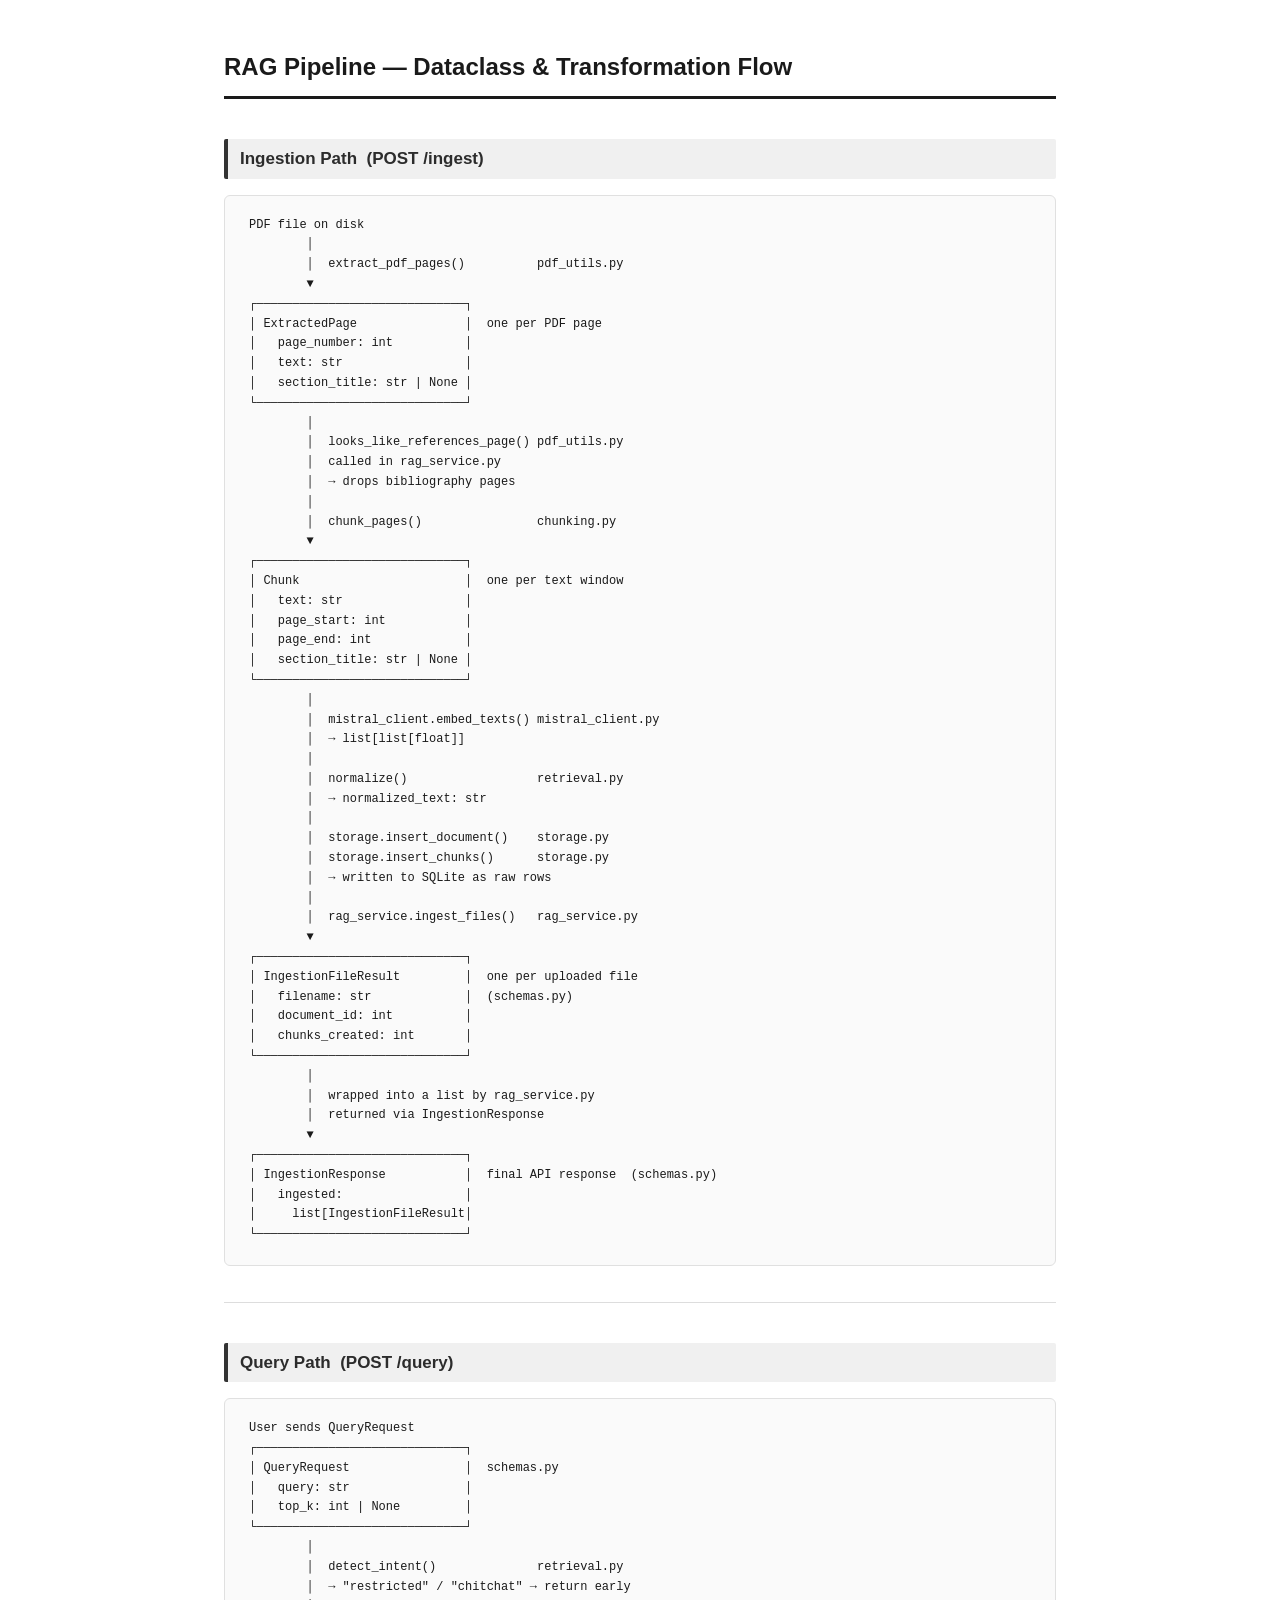
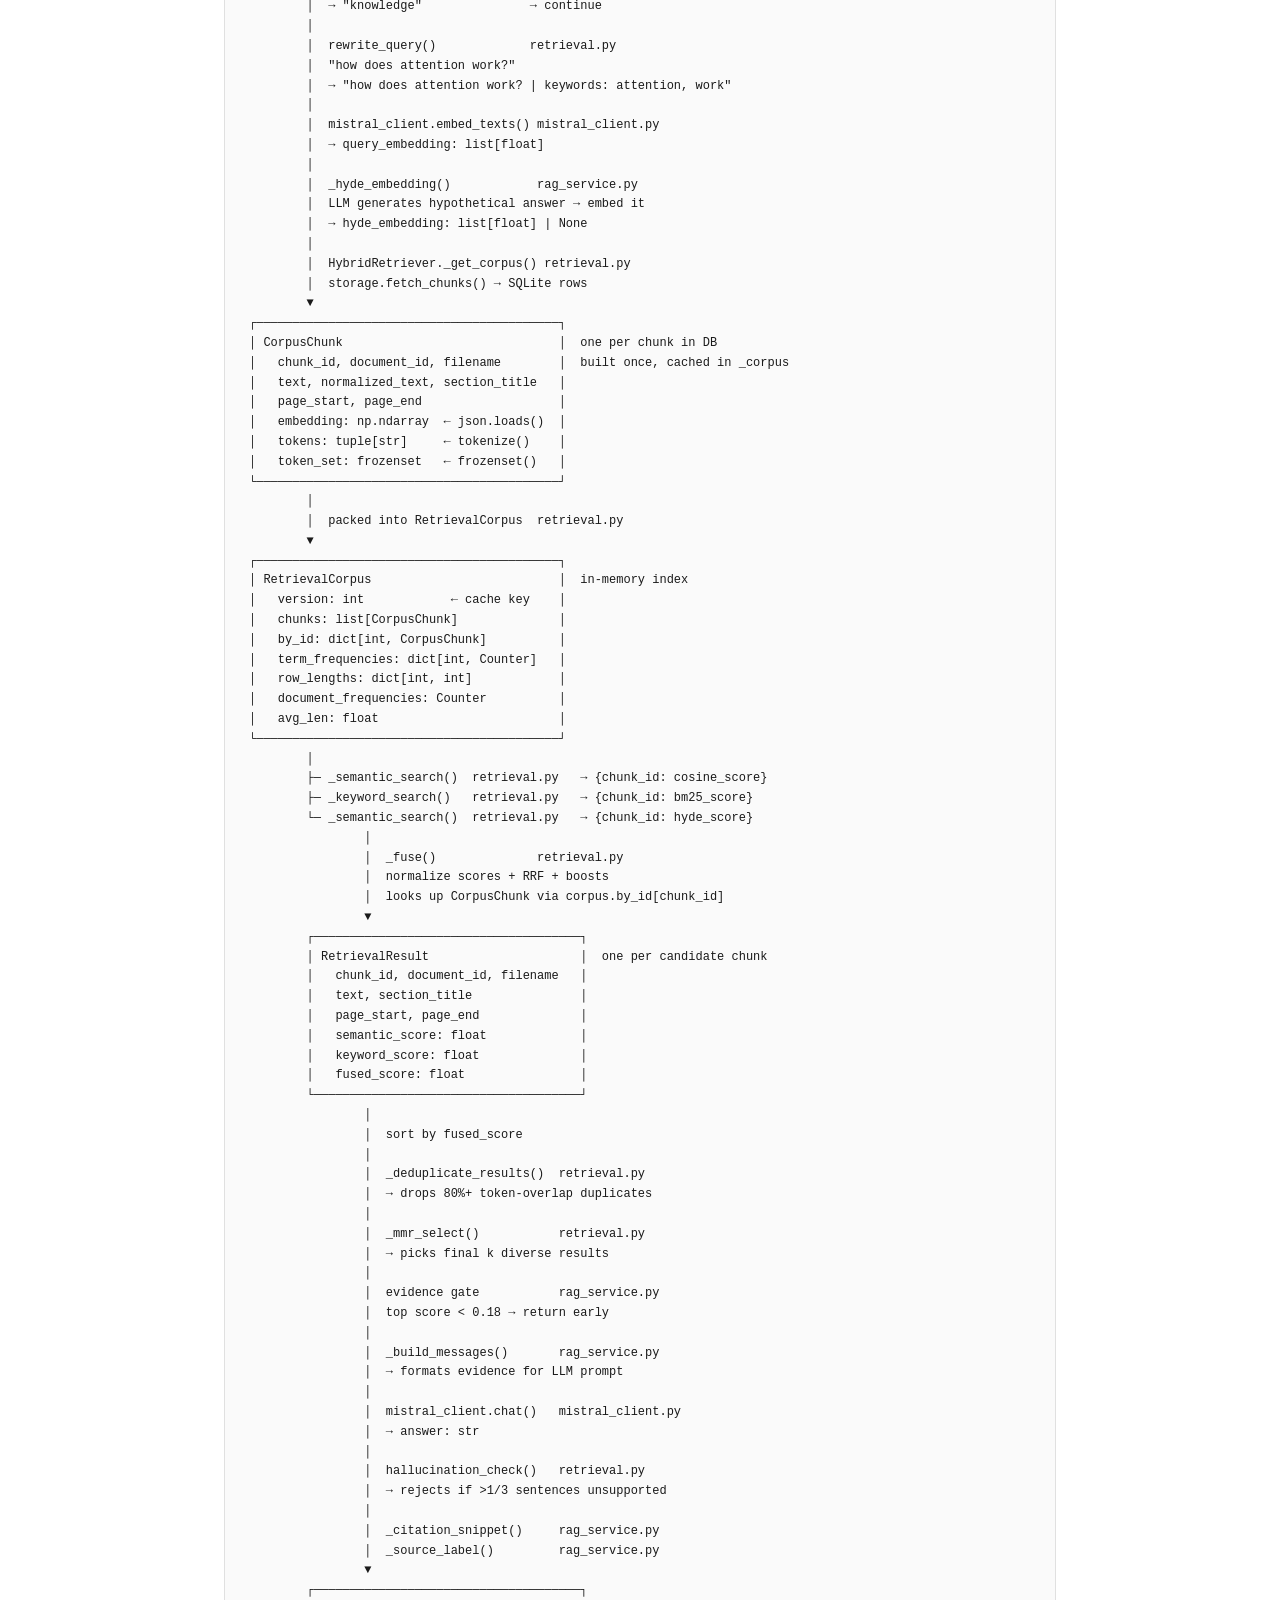
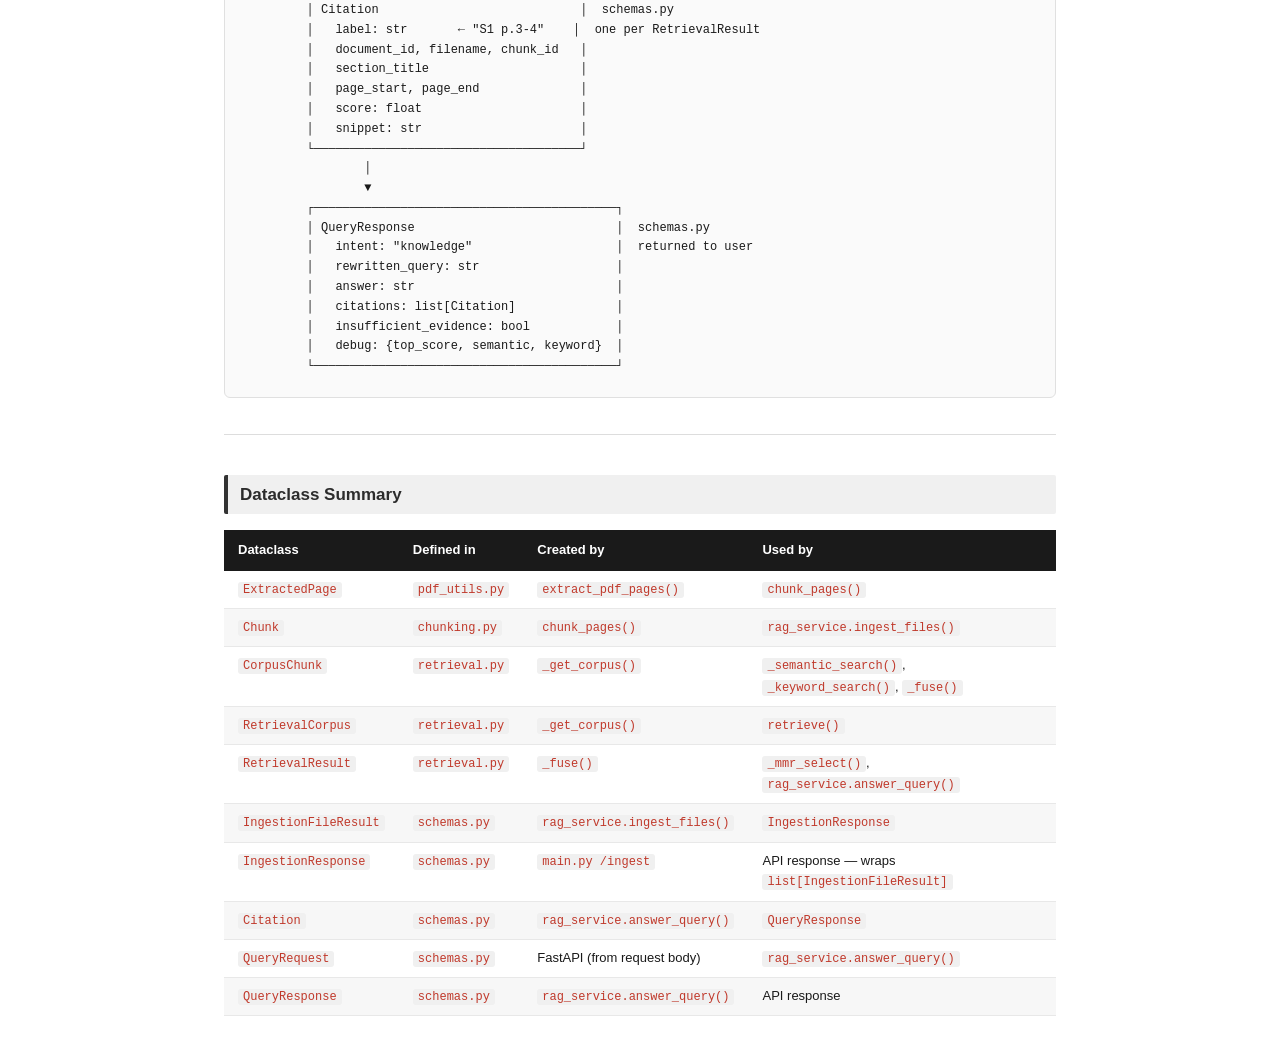
<file: DATAFLOW.html>
<!DOCTYPE html>
<html lang="en">
<head>
  <meta charset="UTF-8">
  <meta name="viewport" content="width=device-width, initial-scale=1.0">
  <title>RAG Pipeline — Dataclass &amp; Transformation Flow</title>
  <style>
    * { box-sizing: border-box; margin: 0; padding: 0; }

    body {
      font-family: -apple-system, BlinkMacSystemFont, "Segoe UI", Arial, sans-serif;
      font-size: 14px;
      line-height: 1.6;
      color: #1a1a1a;
      background: #fff;
      padding: 48px 64px;
      max-width: 960px;
      margin: 0 auto;
    }

    h1 {
      font-size: 24px;
      font-weight: 700;
      border-bottom: 3px solid #1a1a1a;
      padding-bottom: 10px;
      margin-bottom: 32px;
    }

    h2 {
      font-size: 17px;
      font-weight: 600;
      color: #2c2c2c;
      margin-top: 40px;
      margin-bottom: 16px;
      padding: 6px 12px;
      background: #f0f0f0;
      border-left: 4px solid #333;
      border-radius: 2px;
    }

    pre {
      font-family: "Menlo", "Monaco", "Courier New", monospace;
      font-size: 12px;
      line-height: 1.65;
      background: #fafafa;
      border: 1px solid #e0e0e0;
      border-radius: 6px;
      padding: 20px 24px;
      overflow-x: auto;
      white-space: pre;
      margin: 16px 0;
    }

    hr {
      border: none;
      border-top: 1px solid #ddd;
      margin: 36px 0;
    }

    /* Summary table */
    table {
      width: 100%;
      border-collapse: collapse;
      margin-top: 16px;
      font-size: 13px;
    }

    thead tr {
      background: #1a1a1a;
      color: #fff;
    }

    thead th {
      padding: 10px 14px;
      text-align: left;
      font-weight: 600;
    }

    tbody tr:nth-child(even) {
      background: #f7f7f7;
    }

    tbody td {
      padding: 8px 14px;
      border-bottom: 1px solid #e8e8e8;
      vertical-align: top;
    }

    code {
      font-family: "Menlo", "Monaco", "Courier New", monospace;
      font-size: 12px;
      background: #f0f0f0;
      padding: 1px 5px;
      border-radius: 3px;
      color: #c0392b;
    }

    /* colour-coded dataclass boxes inside the pre blocks */
    .box-ingestion  { color: #1565c0; font-weight: bold; }
    .box-query      { color: #2e7d32; font-weight: bold; }
    .box-retrieval  { color: #6a1b9a; font-weight: bold; }
    .box-schema     { color: #e65100; font-weight: bold; }

    @media print {
      body { padding: 20px 28px; }
      h2   { break-after: avoid; }
      pre  { break-inside: avoid; font-size: 11px; }
      table { break-inside: avoid; }
    }
  </style>
</head>
<body>

<h1>RAG Pipeline &#8212; Dataclass &amp; Transformation Flow</h1>

<!-- ═══════════════════════════════════════════════ -->
<h2>Ingestion Path &nbsp;(POST /ingest)</h2>

<pre>
PDF file on disk
        │
        │  extract_pdf_pages()          pdf_utils.py
        ▼
┌─────────────────────────────┐
│ ExtractedPage               │  one per PDF page
│   page_number: int          │
│   text: str                 │
│   section_title: str | None │
└─────────────────────────────┘
        │
        │  looks_like_references_page() pdf_utils.py
        │  called in rag_service.py
        │  → drops bibliography pages
        │
        │  chunk_pages()                chunking.py
        ▼
┌─────────────────────────────┐
│ Chunk                       │  one per text window
│   text: str                 │
│   page_start: int           │
│   page_end: int             │
│   section_title: str | None │
└─────────────────────────────┘
        │
        │  mistral_client.embed_texts() mistral_client.py
        │  → list[list[float]]
        │
        │  normalize()                  retrieval.py
        │  → normalized_text: str
        │
        │  storage.insert_document()    storage.py
        │  storage.insert_chunks()      storage.py
        │  → written to SQLite as raw rows
        │
        │  rag_service.ingest_files()   rag_service.py
        ▼
┌─────────────────────────────┐
│ IngestionFileResult         │  one per uploaded file
│   filename: str             │  (schemas.py)
│   document_id: int          │
│   chunks_created: int       │
└─────────────────────────────┘
        │
        │  wrapped into a list by rag_service.py
        │  returned via IngestionResponse
        ▼
┌─────────────────────────────┐
│ IngestionResponse           │  final API response  (schemas.py)
│   ingested:                 │
│     list[IngestionFileResult│
└─────────────────────────────┘
</pre>

<hr>

<!-- ═══════════════════════════════════════════════ -->
<h2>Query Path &nbsp;(POST /query)</h2>

<pre>
User sends QueryRequest
┌─────────────────────────────┐
│ QueryRequest                │  schemas.py
│   query: str                │
│   top_k: int | None         │
└─────────────────────────────┘
        │
        │  detect_intent()              retrieval.py
        │  → "restricted" / "chitchat" → return early
        │  → "knowledge"               → continue
        │
        │  rewrite_query()             retrieval.py
        │  "how does attention work?"
        │  → "how does attention work? | keywords: attention, work"
        │
        │  mistral_client.embed_texts() mistral_client.py
        │  → query_embedding: list[float]
        │
        │  _hyde_embedding()            rag_service.py
        │  LLM generates hypothetical answer → embed it
        │  → hyde_embedding: list[float] | None
        │
        │  HybridRetriever._get_corpus() retrieval.py
        │  storage.fetch_chunks() → SQLite rows
        ▼
┌──────────────────────────────────────────┐
│ CorpusChunk                              │  one per chunk in DB
│   chunk_id, document_id, filename        │  built once, cached in _corpus
│   text, normalized_text, section_title   │
│   page_start, page_end                   │
│   embedding: np.ndarray  ← json.loads()  │
│   tokens: tuple[str]     ← tokenize()    │
│   token_set: frozenset   ← frozenset()   │
└──────────────────────────────────────────┘
        │
        │  packed into RetrievalCorpus  retrieval.py
        ▼
┌──────────────────────────────────────────┐
│ RetrievalCorpus                          │  in-memory index
│   version: int            ← cache key    │
│   chunks: list[CorpusChunk]              │
│   by_id: dict[int, CorpusChunk]          │
│   term_frequencies: dict[int, Counter]   │
│   row_lengths: dict[int, int]            │
│   document_frequencies: Counter          │
│   avg_len: float                         │
└──────────────────────────────────────────┘
        │
        ├─ _semantic_search()  retrieval.py   → {chunk_id: cosine_score}
        ├─ _keyword_search()   retrieval.py   → {chunk_id: bm25_score}
        └─ _semantic_search()  retrieval.py   → {chunk_id: hyde_score}
                │
                │  _fuse()              retrieval.py
                │  normalize scores + RRF + boosts
                │  looks up CorpusChunk via corpus.by_id[chunk_id]
                ▼
        ┌─────────────────────────────────────┐
        │ RetrievalResult                     │  one per candidate chunk
        │   chunk_id, document_id, filename   │
        │   text, section_title               │
        │   page_start, page_end              │
        │   semantic_score: float             │
        │   keyword_score: float              │
        │   fused_score: float                │
        └─────────────────────────────────────┘
                │
                │  sort by fused_score
                │
                │  _deduplicate_results()  retrieval.py
                │  → drops 80%+ token-overlap duplicates
                │
                │  _mmr_select()           retrieval.py
                │  → picks final k diverse results
                │
                │  evidence gate           rag_service.py
                │  top score &lt; 0.18 → return early
                │
                │  _build_messages()       rag_service.py
                │  → formats evidence for LLM prompt
                │
                │  mistral_client.chat()   mistral_client.py
                │  → answer: str
                │
                │  hallucination_check()   retrieval.py
                │  → rejects if &gt;1/3 sentences unsupported
                │
                │  _citation_snippet()     rag_service.py
                │  _source_label()         rag_service.py
                ▼
        ┌─────────────────────────────────────┐
        │ Citation                            │  schemas.py
        │   label: str       ← "S1 p.3-4"    │  one per RetrievalResult
        │   document_id, filename, chunk_id   │
        │   section_title                     │
        │   page_start, page_end              │
        │   score: float                      │
        │   snippet: str                      │
        └─────────────────────────────────────┘
                │
                ▼
        ┌──────────────────────────────────────────┐
        │ QueryResponse                            │  schemas.py
        │   intent: "knowledge"                    │  returned to user
        │   rewritten_query: str                   │
        │   answer: str                            │
        │   citations: list[Citation]              │
        │   insufficient_evidence: bool            │
        │   debug: {top_score, semantic, keyword}  │
        └──────────────────────────────────────────┘
</pre>

<hr>

<!-- ═══════════════════════════════════════════════ -->
<h2>Dataclass Summary</h2>

<table>
  <thead>
    <tr>
      <th>Dataclass</th>
      <th>Defined in</th>
      <th>Created by</th>
      <th>Used by</th>
    </tr>
  </thead>
  <tbody>
    <tr>
      <td><code>ExtractedPage</code></td>
      <td><code>pdf_utils.py</code></td>
      <td><code>extract_pdf_pages()</code></td>
      <td><code>chunk_pages()</code></td>
    </tr>
    <tr>
      <td><code>Chunk</code></td>
      <td><code>chunking.py</code></td>
      <td><code>chunk_pages()</code></td>
      <td><code>rag_service.ingest_files()</code></td>
    </tr>
    <tr>
      <td><code>CorpusChunk</code></td>
      <td><code>retrieval.py</code></td>
      <td><code>_get_corpus()</code></td>
      <td><code>_semantic_search()</code>, <code>_keyword_search()</code>, <code>_fuse()</code></td>
    </tr>
    <tr>
      <td><code>RetrievalCorpus</code></td>
      <td><code>retrieval.py</code></td>
      <td><code>_get_corpus()</code></td>
      <td><code>retrieve()</code></td>
    </tr>
    <tr>
      <td><code>RetrievalResult</code></td>
      <td><code>retrieval.py</code></td>
      <td><code>_fuse()</code></td>
      <td><code>_mmr_select()</code>, <code>rag_service.answer_query()</code></td>
    </tr>
    <tr>
      <td><code>IngestionFileResult</code></td>
      <td><code>schemas.py</code></td>
      <td><code>rag_service.ingest_files()</code></td>
      <td><code>IngestionResponse</code></td>
    </tr>
    <tr>
      <td><code>IngestionResponse</code></td>
      <td><code>schemas.py</code></td>
      <td><code>main.py /ingest</code></td>
      <td>API response — wraps <code>list[IngestionFileResult]</code></td>
    </tr>
    <tr>
      <td><code>Citation</code></td>
      <td><code>schemas.py</code></td>
      <td><code>rag_service.answer_query()</code></td>
      <td><code>QueryResponse</code></td>
    </tr>
    <tr>
      <td><code>QueryRequest</code></td>
      <td><code>schemas.py</code></td>
      <td>FastAPI (from request body)</td>
      <td><code>rag_service.answer_query()</code></td>
    </tr>
    <tr>
      <td><code>QueryResponse</code></td>
      <td><code>schemas.py</code></td>
      <td><code>rag_service.answer_query()</code></td>
      <td>API response</td>
    </tr>
  </tbody>
</table>

</body>
</html>
</file>
